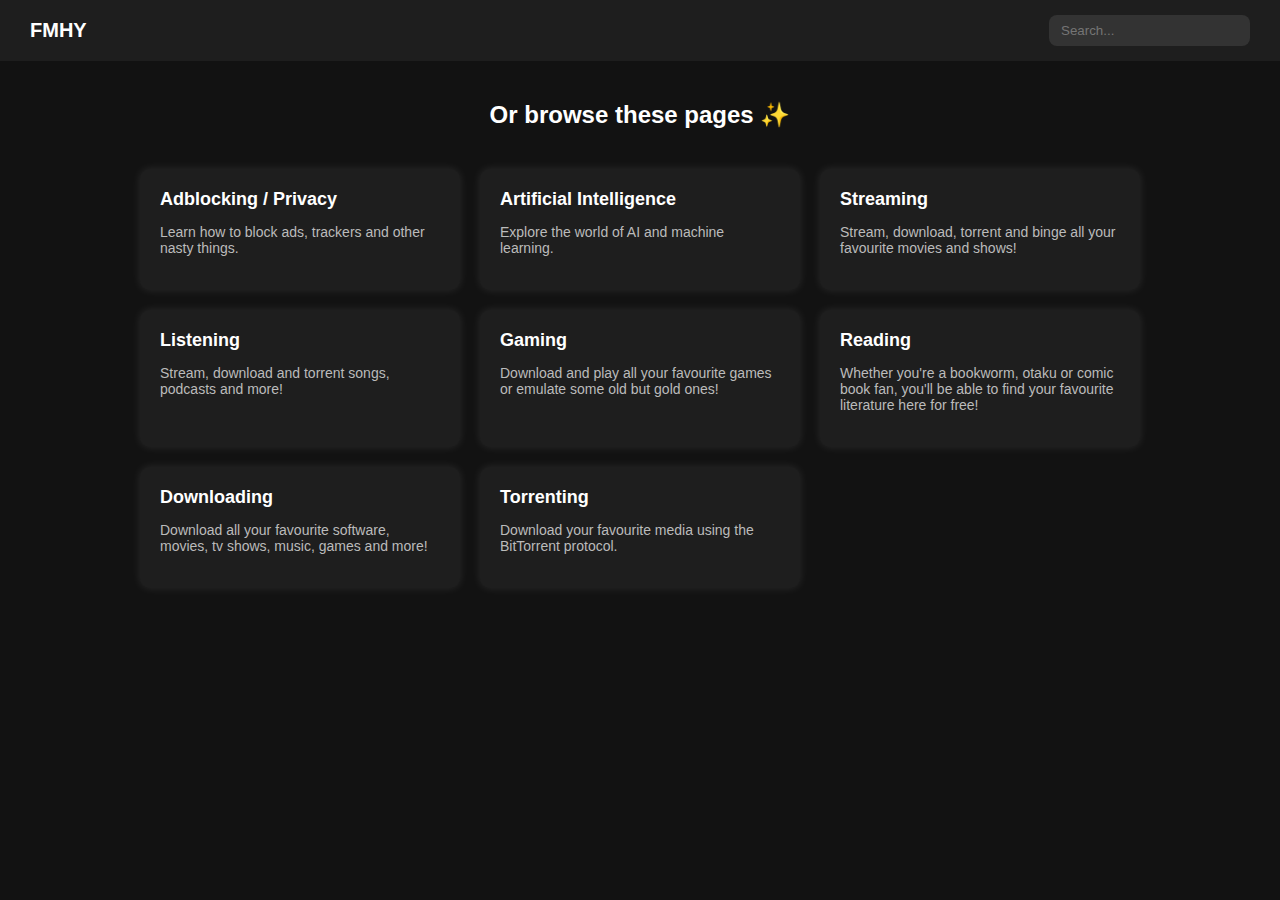
<file: page/tampilan 3/index.html>
<!-- Versi HTML & CSS -->
<!DOCTYPE html>
<html lang="id">
<head>
    <meta charset="UTF-8">
    <meta name="viewport" content="width=device-width, initial-scale=1.0">
    <title>UI Comparison</title>
    <style>
        body {
            font-family: Arial, sans-serif;
            background-color: #121212;
            color: white;
            margin: 0;
            padding: 0;
        }
        .header {
            display: flex;
            justify-content: space-between;
            align-items: center;
            padding: 15px 30px;
            background-color: #1e1e1e;
        }
        .header .logo {
            font-size: 20px;
            font-weight: bold;
        }
        .search {
            background: #333;
            padding: 8px 12px;
            border-radius: 8px;
            border: none;
            color: white;
        }
        .container {
            text-align: center;
            padding: 20px;
        }
        .grid {
            display: grid;
            grid-template-columns: repeat(auto-fit, minmax(250px, 1fr));
            gap: 20px;
            max-width: 1000px;
            margin: auto;
            padding-top: 20px;
        }
        .card {
            background: #1e1e1e;
            padding: 20px;
            border-radius: 10px;
            box-shadow: 0 0 10px rgba(255, 255, 255, 0.1);
            text-align: left;
            display: flex;
            flex-direction: column;
            align-items: flex-start;
            cursor: pointer;
            transition: transform 0.2s;
        }
        .card:hover {
            transform: scale(1.05);
        }
        .card a {
            text-decoration: none;
            color: white;
            display: block;
            width: 100%;
            height: 100%;
        }
        .card h3 {
            margin: 0 0 10px;
            font-size: 18px;
        }
        .card p {
            font-size: 14px;
            color: #bbbbbb;
        }
    </style>
</head>
<body>
    <div class="header">
        <div class="logo">FMHY</div>
        <input type="text" class="search" placeholder="Search...">
    </div>
    <div class="container">
        <h2>Or browse these pages ✨</h2>
        <div class="grid">
            <div class="card"><a href="#"><h3>Adblocking / Privacy</h3><p>Learn how to block ads, trackers and other nasty things.</p></a></div>
            <div class="card"><a href="#"><h3>Artificial Intelligence</h3><p>Explore the world of AI and machine learning.</p></a></div>
            <div class="card"><a href="#"><h3>Streaming</h3><p>Stream, download, torrent and binge all your favourite movies and shows!</p></a></div>
            <div class="card"><a href="#"><h3>Listening</h3><p>Stream, download and torrent songs, podcasts and more!</p></a></div>
            <div class="card"><a href="#"><h3>Gaming</h3><p>Download and play all your favourite games or emulate some old but gold ones!</p></a></div>
            <div class="card"><a href="#"><h3>Reading</h3><p>Whether you're a bookworm, otaku or comic book fan, you'll be able to find your favourite literature here for free!</p></a></div>
            <div class="card"><a href="#"><h3>Downloading</h3><p>Download all your favourite software, movies, tv shows, music, games and more!</p></a></div>
            <div class="card"><a href="#"><h3>Torrenting</h3><p>Download your favourite media using the BitTorrent protocol.</p></a></div>
        </div>
    </div>
</body>
</html>
</file>
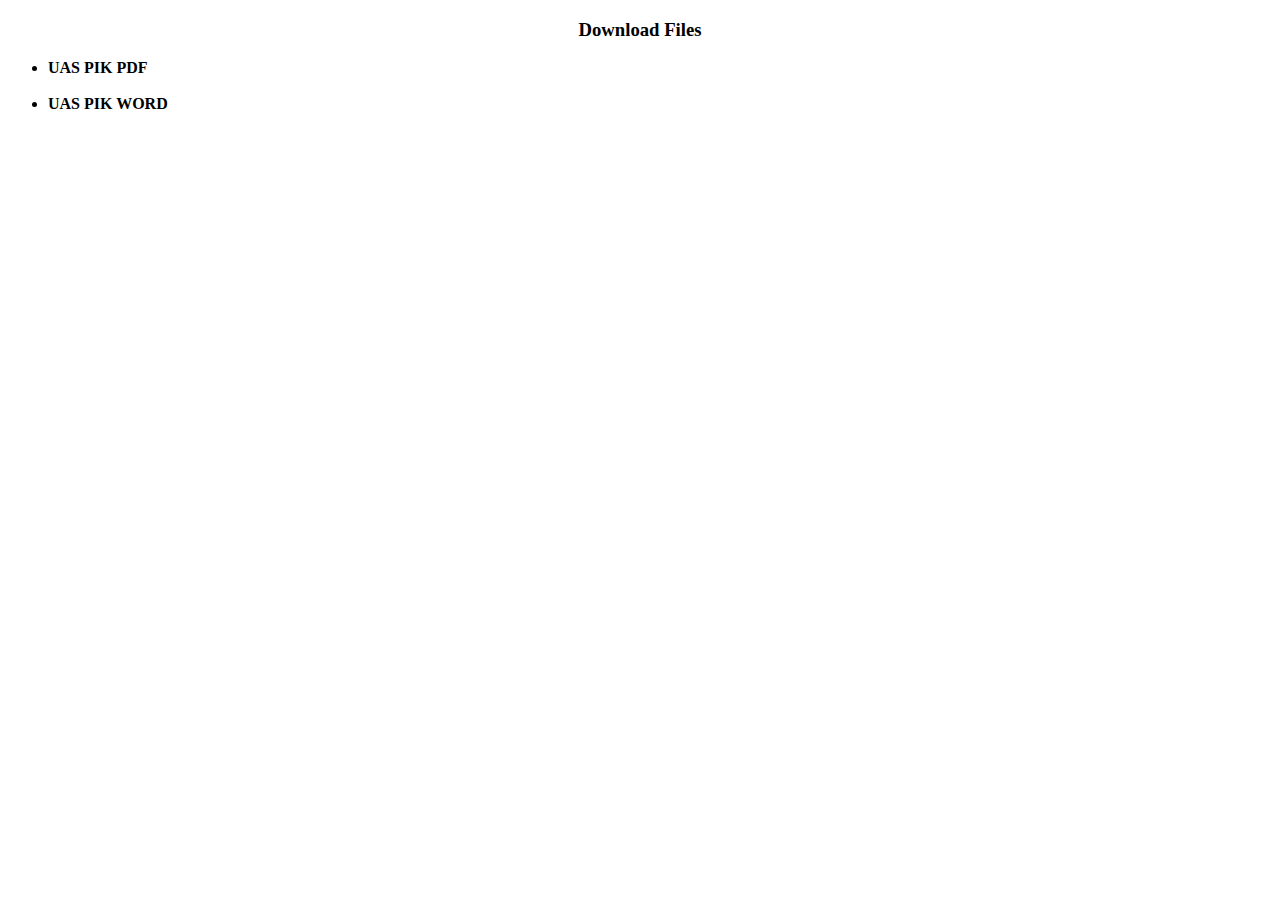
<file: page/downloadpage.html>
<!DOCTYPE html>
<html lang="en">
<head>
    <meta charset="UTF-8">
    <meta http-equiv="X-UA-Compatible" content="IE=edge">
    <meta name="viewport" content="width=device-width, initial-scale=1.0">
    <title>Download File!</title>

    <style>
        ul li a{
            text-decoration: none;
            color: rgb(0, 0, 0);
            font-weight: bold;
            transition: 0.3s;
        }

        ul li a:hover {
  color: #e71616;
}
    </style>
</head>
<body>
    <h3 style="text-align: center;">Download Files</h3>
          <ul>
          <li><a href="page\downloadfiles\UAS_PIK_KELOMPOK2.pdf" download>UAS PIK PDF</a></li>
          <br>
          <li><a href="page\downloadfiles\UAS_PIK_KELOMPOK2.docx" download>UAS PIK WORD</a></li>
          </ul>
</body>
</html>
</file>
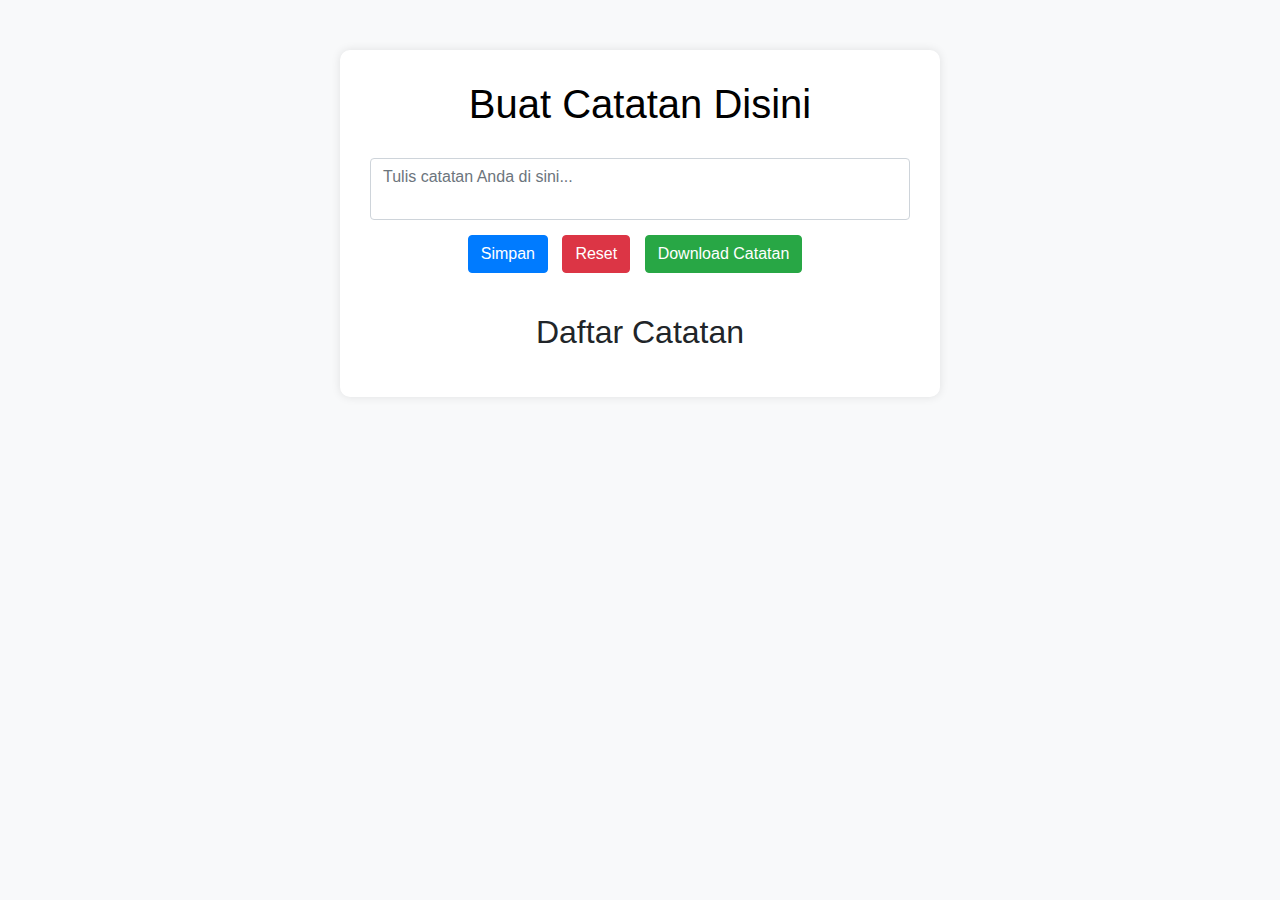
<file: page/note.html>
<!DOCTYPE html>
<html lang="en">
<head>
    <meta charset="UTF-8">
    <meta name="viewport" content="width=device-width, initial-scale=1.0">
    <title>The Best Your Notes</title>
    <link rel="stylesheet" href="https://stackpath.bootstrapcdn.com/bootstrap/4.5.2/css/bootstrap.min.css">
	<link rel="stylesheet" href="https://cdnjs.cloudflare.com/ajax/libs/font-awesome/6.0.0/css/all.min.css" integrity="sha384-Hjx8YfqiNa+Wh7R8e5KMAFjO2eR5v2XxC5Yd/0NlBvtAF5Kw5z2XqUuTAnwdc6T" crossorigin="anonymous">

    <style>
        body {
            background-color: #f8f9fa;
        }
        .container {
            max-width: 600px;
            margin: 50px auto;
            background-color: #ffffff;
            padding: 30px;
            border-radius: 10px;
            box-shadow: 0 0 10px rgba(0, 0, 0, 0.1);
        }
        h1 {
            color: black;
            text-align: center;
            margin-bottom: 30px;
        }
        textarea {
            width: 100%;
            height: 150px;
            margin-bottom: 15px;
            padding: 10px;
            box-sizing: border-box;
            border: 1px solid #ced4da;
            border-radius: 5px;
            resize: none;
        }
        .btn {
            margin-right: 10px;
        }
        .button-container {
            text-align: center;
            margin-bottom: 20px;
        }
        ul {
            list-style-type: none;
            padding: 0;
        }
        li {
            background-color: #ffffff;
            margin: 15px 0;
            padding: 15px;
            border-radius: 10px;
            box-shadow: 0 0 10px rgba(0, 0, 0, 0.1);
            position: relative;
        }
        li button {
            position: absolute;
            top: 10px;
            right: 10px;
            background-color: #dc3545;
            color: white;
            border: none;
            border-radius: 5px;
            padding: 5px 10px;
            cursor: pointer;
        }
        li:hover {
            box-shadow: 0 0 15px rgba(0, 0, 0, 0.2);
        }

        /* Tambahkan gaya untuk responsif di perangkat kecil (seperti hp Android) */
        @media (max-width: 576px) {
            .container {
                margin: 20px;
                padding: 20px;
            }
            textarea {
                height: 100px;
            }
        }
    </style>
</head>
<body>
    <div class="container">
        <h1>Buat Catatan Disini</h1>
        <textarea id="noteInput" class="form-control" placeholder="Tulis catatan Anda di sini..."></textarea>

        <div class="button-container mb-3">
            <button class="btn btn-primary" onclick="saveNote()"> <i class="fas fa-save"></i> Simpan</button>
            <button class="btn btn-danger" onclick="clearNotes()">Reset</button>
            <button class="btn btn-success" onclick="exportNotes()">Download Catatan</button>
        </div>
        
        <!-- Elemen tersembunyi untuk mendownload catatan -->
        <a id="downloadLink" download="catatan.txt"></a>
        <br>
        <h2 style="text-align: center;">Daftar Catatan</h2>
        <ul id="noteList"></ul>
    </div>

    <script>
        function saveNote() {
            var noteInput = document.getElementById('noteInput');
            var noteList = document.getElementById('noteList');
            var notes = JSON.parse(localStorage.getItem('notes')) || [];

            // Periksa apakah textarea kosong sebelum menyimpan
            if (noteInput.value.trim() === '') {
                alert('Anda belum menulis sesuatu. Silakan tulis catatan terlebih dahulu.');
                return;
            }

            notes.push(noteInput.value);
            localStorage.setItem('notes', JSON.stringify(notes));
            displayNotes();
            noteInput.value = '';
            document.getElementById('downloadLink').style.display = 'inline';
        }

        function displayNotes() {
            var noteList = document.getElementById('noteList');
            var notes = JSON.parse(localStorage.getItem('notes')) || [];
            noteList.innerHTML = '';
            for (var i = 0; i < notes.length; i++) {
                var li = document.createElement('li');
                li.className = 'mb-3';
                li.textContent = notes[i];
                var deleteButton = document.createElement('button');
                deleteButton.className = 'btn btn-danger';
                deleteButton.textContent = 'Hapus';
                deleteButton.onclick = function(index) {
                    return function() {
                        deleteNote(index);
                    }
                }(i);
                li.appendChild(deleteButton);
                noteList.appendChild(li);
            }
        }

        function deleteNote(index) {
            var notes = JSON.parse(localStorage.getItem('notes')) || [];
            notes.splice(index, 1);
            localStorage.setItem('notes', JSON.stringify(notes));
            displayNotes();
        }

        function clearNotes() {
            localStorage.removeItem('notes');
            displayNotes();
            document.getElementById('downloadLink').style.display = 'none';
        }

        function exportNotes() {
            var notes = JSON.parse(localStorage.getItem('notes')) || [];
            var fileContent = notes.join('\n');
            var blob = new Blob([fileContent], { type: 'text/plain' });
            var downloadLink = document.getElementById('downloadLink');
            downloadLink.href = URL.createObjectURL(blob);
            downloadLink.click();
            URL.revokeObjectURL(downloadLink.href);
        }

        displayNotes();
    </script>
</body>
</html>
</file>
